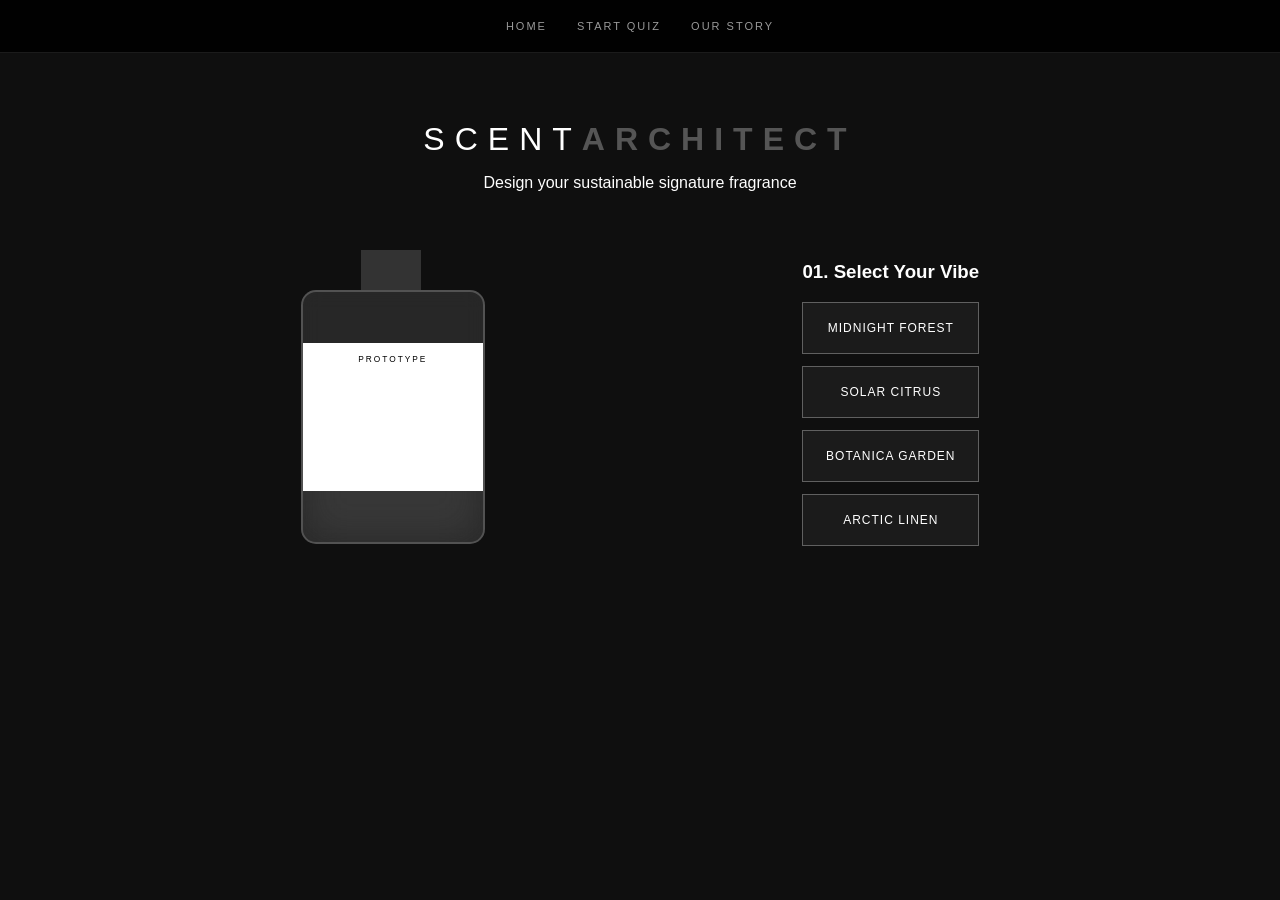
<file: index.html>
<!DOCTYPE html>
<html lang="en">
<head>
    <meta charset="UTF-8">
    <meta name="viewport" content="width=device-width, initial-scale=1.0">
    <title>Scent Architect | Home</title>
    <link rel="stylesheet" href="style.css">
</head>
<body>

<nav class="global-nav">
  <div class="links">
    <a href="index.html">Home</a>
    <a href="quiz.html">Start Quiz</a>
    <a href="about.html">Our Story</a>
  </div>
</nav>

<div class="lab-container">
  <header>
    <h1>SCENT<span>ARCHITECT</span></h1>
    <p>Design your sustainable signature fragrance</p>
  </header>

  <div class="main-interface">
    <div class="visualizer">
      <div class="bottle">
        <div class="cap"></div>
        <div class="neck"></div>
        <div class="glass">
          <div id="liquid" class="liquid"></div>
          <div class="label">
            <small>PROTOTYPE</small>
            <h2 id="scent-name">The Baseline</h2>
          </div>
        </div>
      </div>
    </div>

    <div class="quiz-box">
      <h3>01. Select Your Vibe</h3>
      <div class="options">
        <button onclick="updateScent('Midnight', '#2c3e50', 'Woody/Musk')">Midnight Forest</button>
        <button onclick="updateScent('Solar', '#f1c40f', 'Citrus/Bright')">Solar Citrus</button>
        <button onclick="updateScent('Botanica', '#2ecc71', 'Floral/Fresh')">Botanica Garden</button>
        <button onclick="updateScent('Arctic', '#3498db', 'Clean/Ozonic')">Arctic Linen</button>
      </div>
      
      <div id="checkout-area" class="hidden">
        <p>Your custom blend is ready.</p>
        <a href="quiz.html" class="buy-btn" style="text-decoration:none; display:inline-block; text-align:center;">Start Full Analysis</a>
      </div>
    </div>
  </div>
</div>

<script src="script.js"></script>
</body>
</html>
</file>
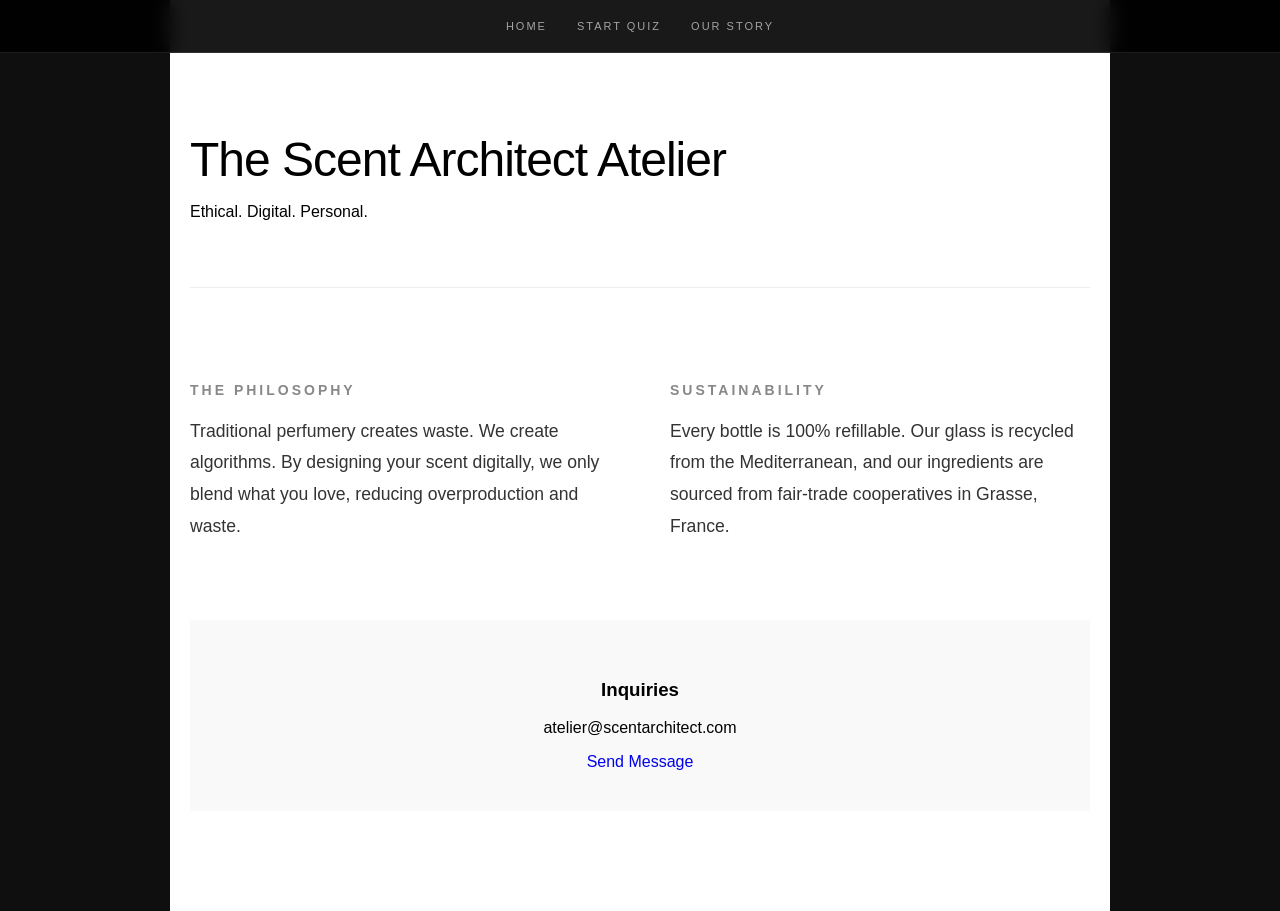
<file: about.html>
<!DOCTYPE html>
<html lang="en">
<head>
    <meta charset="UTF-8">
    <meta name="viewport" content="width=device-width, initial-scale=1.0">
    <title>Our Story | Scent Architect</title>
    <link rel="stylesheet" href="style.css">
</head>
<body>

<nav class="global-nav">
  <div class="links">
    <a href="index.html">Home</a>
    <a href="quiz.html">Start Quiz</a>
    <a href="about.html">Our Story</a>
  </div>
</nav>

<div class="about-page">
  <div class="hero-section">
    <h1>The Scent Architect Atelier</h1>
    <p class="subtitle">Ethical. Digital. Personal.</p>
  </div>

  <section class="content">
    <div class="text-block">
      <h3>The Philosophy</h3>
      <p>Traditional perfumery creates waste. We create algorithms. By designing your scent digitally, we only blend what you love, reducing overproduction and waste.</p>
    </div>

    <div class="text-block">
      <h3>Sustainability</h3>
      <p>Every bottle is 100% refillable. Our glass is recycled from the Mediterranean, and our ingredients are sourced from fair-trade cooperatives in Grasse, France.</p>
    </div>

    <div class="contact-card">
      <h3>Inquiries</h3>
      <p>atelier@scentarchitect.com</p>
      <a href="mailto:atelier@scentarchitect.com" class="contact-btn" style="text-decoration:none; display:inline-block;">Send Message</a>
    </div>
  </section>
</div>

<script src="script.js"></script>
</body>
</html>
</file>
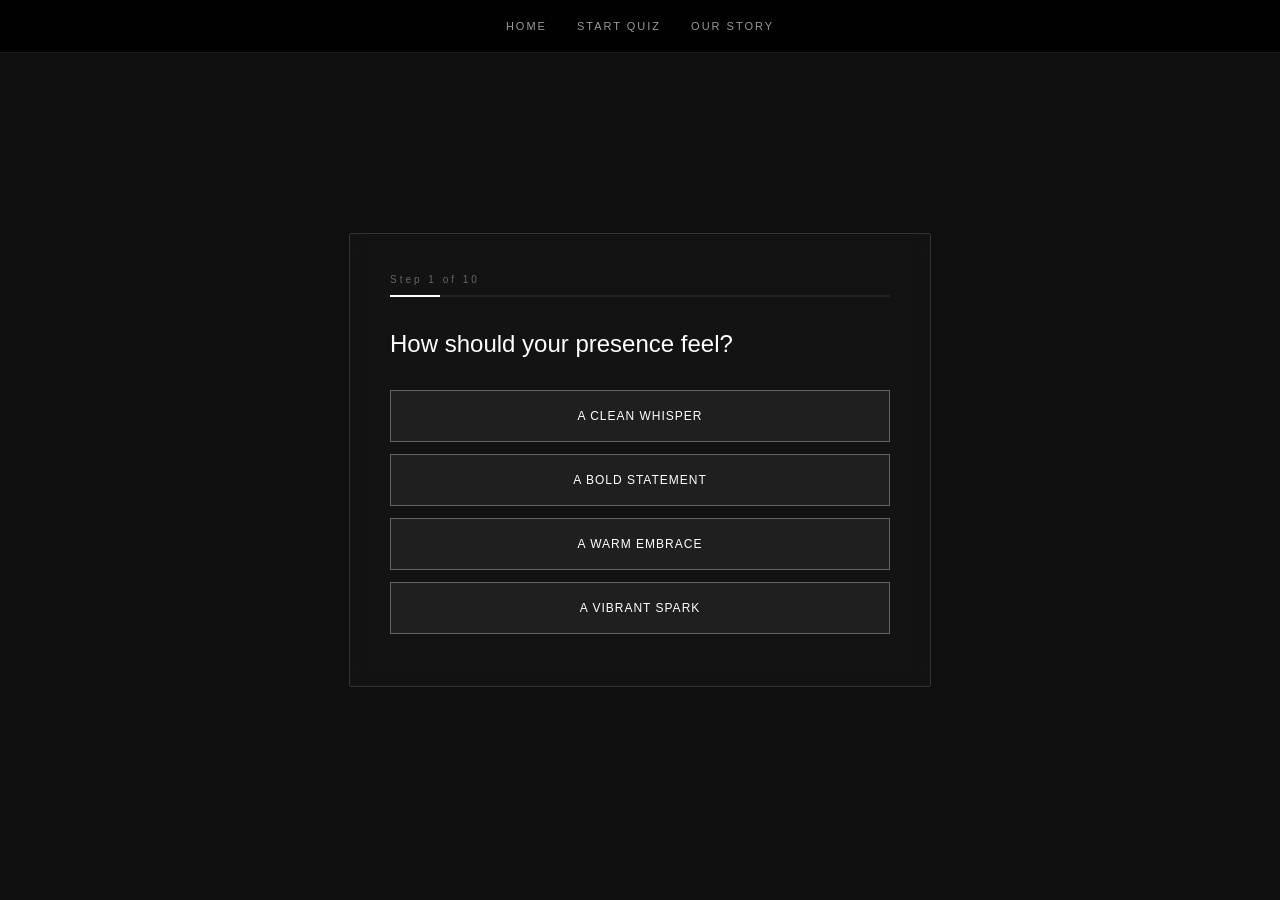
<file: quiz.html>
<!DOCTYPE html>
<html lang="en">
<head>
    <meta charset="UTF-8">
    <meta name="viewport" content="width=device-width, initial-scale=1.0">
    <title>Scent Architect | The Lab Quiz</title>
    <link rel="stylesheet" href="style.css">
</head>
<body>

<nav class="global-nav">
  <div class="links">
    <a href="index.html">Home</a>
    <a href="quiz.html">Start Quiz</a>
    <a href="about.html">Our Story</a>
  </div>
</nav>

<div id="quiz-app">
  <div class="glass-box">
    <div class="quiz-header">
      <span id="progress-text">Question 1 of 10</span>
      <div class="progress-bar-bg"><div id="progress-fill"></div></div>
    </div>

    <div id="question-section">
      <h2 id="question-text">Analyzing your sensory profile...</h2>
      <div id="options-container"></div>
    </div>

    <div id="result-section" class="hidden">
      <small>YOUR DIGITAL FORMULA</small>
      <h1 id="scent-title">Scent No. 000</h1>
      <div class="divider"></div>
      <p id="scent-explanation"></p>
      <div id="scent-notes" class="notes-list" style="margin-bottom: 20px; font-style: italic; color: #fff;"></div>
      <button class="cta-btn" onclick="orderNow()">Order Custom Sample</button>
      <button class="secondary-btn" onclick="location.reload()">Reset Lab</button>
    </div>
  </div>
</div>

<script src="script.js"></script>
</body>
</html>
</file>
<file: style.css>
/* =========================================
   1. GLOBAL & NAVIGATION (Applies to all)
   ========================================= */
:root {
  --bg: #0f0f0f;
  --glass: rgba(255, 255, 255, 0.1);
  --accent: #ffffff;
}

body {
  background-color: var(--bg);
  color: white;
  font-family: 'Inter', sans-serif;
  margin: 0;
  min-height: 100vh;
}

.global-nav {
  position: fixed;
  top: 0; left: 0; width: 100%;
  padding: 20px 0;
  background: rgba(0,0,0,0.9);
  backdrop-filter: blur(10px);
  z-index: 1000;
  border-bottom: 1px solid rgba(255,255,255,0.1);
}

.global-nav .links {
  display: flex;
  justify-content: center;
  gap: 30px;
}

.global-nav a {
  color: #fff !important;
  text-decoration: none;
  font-size: 11px;
  text-transform: uppercase;
  letter-spacing: 2px;
  opacity: 0.6;
  transition: 0.3s;
}

.global-nav a:hover { opacity: 1; }

/* Push content down so it's not behind the navbar */
.lab-container, #quiz-app, .about-page {
  padding-top: 100px;
}

/* =========================================
   2. HOME PAGE (The Bottle Visualizer)
   ========================================= */
.lab-container {
  text-align: center;
  margin: 0 auto;
  width: 90%;
  max-width: 1000px;
}

h1 { font-weight: 200; letter-spacing: 10px; margin-bottom: 5px; color: white; }
h1 span { font-weight: 800; color: #555; }

.main-interface {
  display: flex;
  flex-wrap: wrap;
  justify-content: space-around;
  align-items: center;
  margin-top: 50px;
}

.bottle { position: relative; width: 180px; height: 300px; }
.glass {
  width: 100%; height: 250px;
  background: var(--glass);
  border: 2px solid rgba(255,255,255,0.2);
  border-radius: 15px;
  backdrop-filter: blur(10px);
  position: relative;
  overflow: hidden;
  display: flex; justify-content: center; align-items: center;
}

.liquid {
  position: absolute; bottom: 0; width: 100%; height: 40%;
  background: #444; transition: all 1.5s ease;
  filter: blur(20px); opacity: 0.6;
}

.cap { width: 60px; height: 40px; background: #333; margin: 0 auto; }
.label { z-index: 2; background: white; color: black; padding: 10px 20px; font-size: 10px; text-transform: uppercase; letter-spacing: 2px; }

/* =========================================
   3. QUIZ PAGE (FIXED TEXT VISIBILITY)
   ========================================= */
#quiz-app {
  display: flex;
  justify-content: center;
  align-items: center;
  min-height: 80vh;
}

.glass-box {
  width: 90%;
  max-width: 500px;
  padding: 40px;
  border: 1px solid #333;
  background: rgba(255,255,255,0.02);
  backdrop-filter: blur(10px);
  border-radius: 2px;
}

/* THE BUTTON FIX: Force white text and borders */
#options-container button, .options button {
  display: block;
  width: 100%;
  padding: 18px;
  margin-bottom: 12px;
  background: rgba(255,255,255,0.05) !important;
  border: 1px solid rgba(255,255,255,0.3) !important;
  color: #ffffff !important; /* Forces text to be white */
  cursor: pointer;
  transition: 0.3s;
  text-transform: uppercase;
  font-size: 12px;
  letter-spacing: 1px;
}

#options-container button:hover, .options button:hover {
  background: #ffffff !important;
  color: #000000 !important;
}

.quiz-header { margin-bottom: 30px; font-size: 10px; letter-spacing: 3px; color: #666; }
.progress-bar-bg { height: 2px; background: #222; margin-top: 10px; }
#progress-fill { height: 100%; background: #fff; width: 10%; transition: 0.5s; }

h2 { font-weight: 300; font-size: 1.5rem; line-height: 1.4; margin-bottom: 30px; color: white; }

.divider { width: 50px; height: 1px; background: #fff; margin: 20px auto; }
#scent-explanation { font-size: 14px; line-height: 1.6; color: #aaa; margin-bottom: 20px; }
#scent-notes { color: white; font-style: italic; margin-bottom: 20px; }

/* Action Buttons */
.buy-btn, .cta-btn {
  background: #ffffff !important;
  color: #000000 !important;
  border: none;
  padding: 15px 30px;
  font-weight: bold;
  cursor: pointer;
  text-transform: uppercase;
  width: 100%;
}

.hidden { display: none; }

/* =========================================
   4. ABOUT PAGE (Light Theme - Isolated)
   ========================================= */
/* We only apply this to the about page container to avoid breaking the Lab */
.about-page {
  max-width: 900px;
  margin: 0 auto;
  padding: 100px 20px;
  background: white; /* About page is white */
  color: black;
}

.about-page h1 { color: black; font-size: 3rem; font-weight: 300; letter-spacing: -1px; }
.hero-section { border-bottom: 1px solid #eee; padding-bottom: 50px; margin-bottom: 80px; }
.content { display: grid; grid-template-columns: 1fr 1fr; gap: 60px; }
.text-block h3 { text-transform: uppercase; font-size: 14px; letter-spacing: 3px; color: #888; }
.text-block p { line-height: 1.8; font-size: 1.1rem; color: #333; }
.contact-card { grid-column: 1 / -1; background: #f9f9f9; padding: 40px; text-align: center; }
</file>
